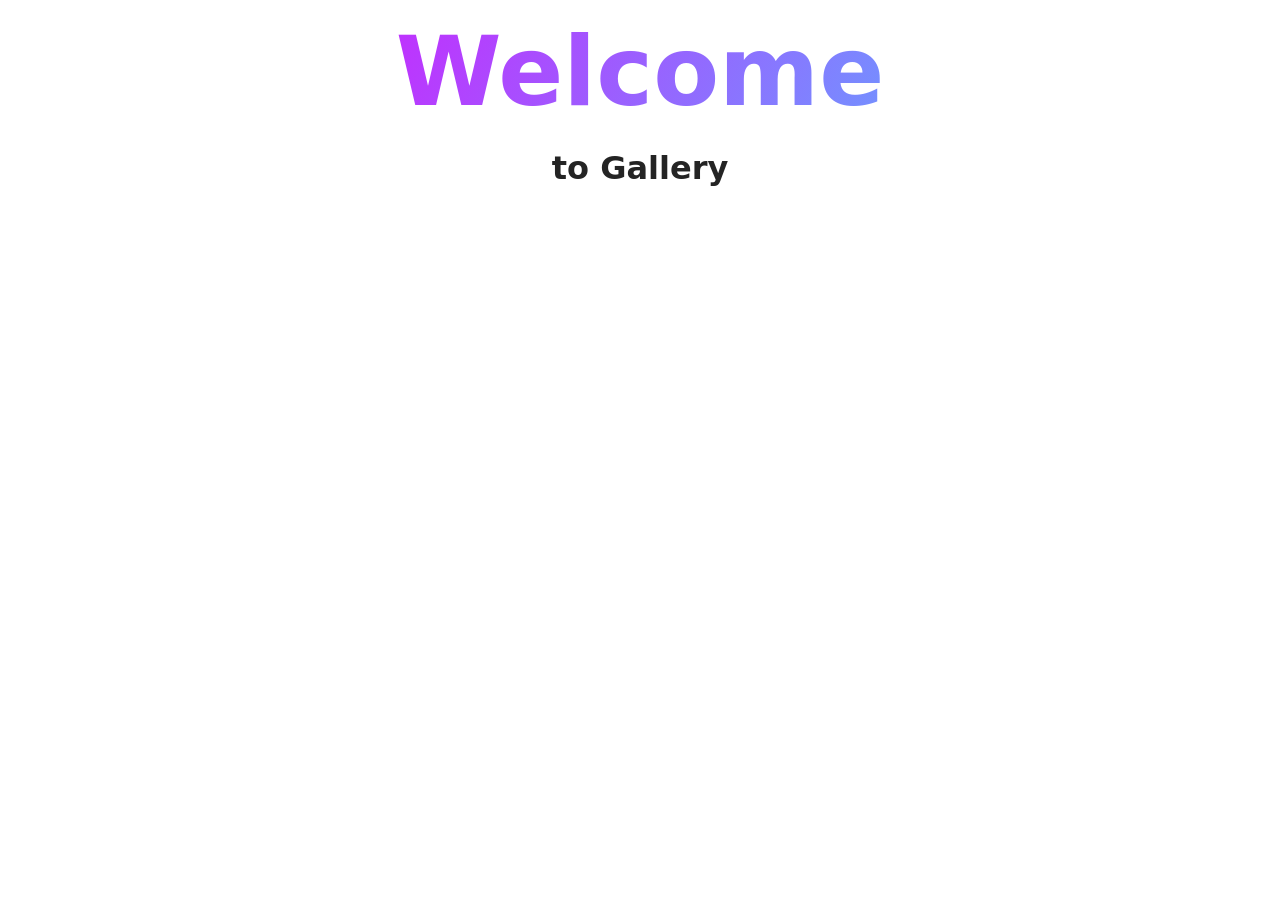
<file: src/1-gallery.html>
<!doctype html>
<html lang="en">
  <head>
    <meta charset="UTF-8" />
    <meta http-equiv="X-UA-Compatible" content="IE=edge" />
    <meta name="viewport" content="width=device-width, initial-scale=1.0" />
    <title>Gallery</title>
    <link rel="stylesheet" href="./css/styles.css" />
  </head>
  <body>
    <main>
      <div class="container">
        <h1 class="main-title">
          <span class="main-title-gradient">Welcome</span> to Gallery
        </h1>
        <load src="./partials/back-link.html" />
      </div>
      <ul class="gallery"></ul>
    </main>
    <script type="module" src="./js/1-gallery.js"></script>
  </body>
</html>
</file>
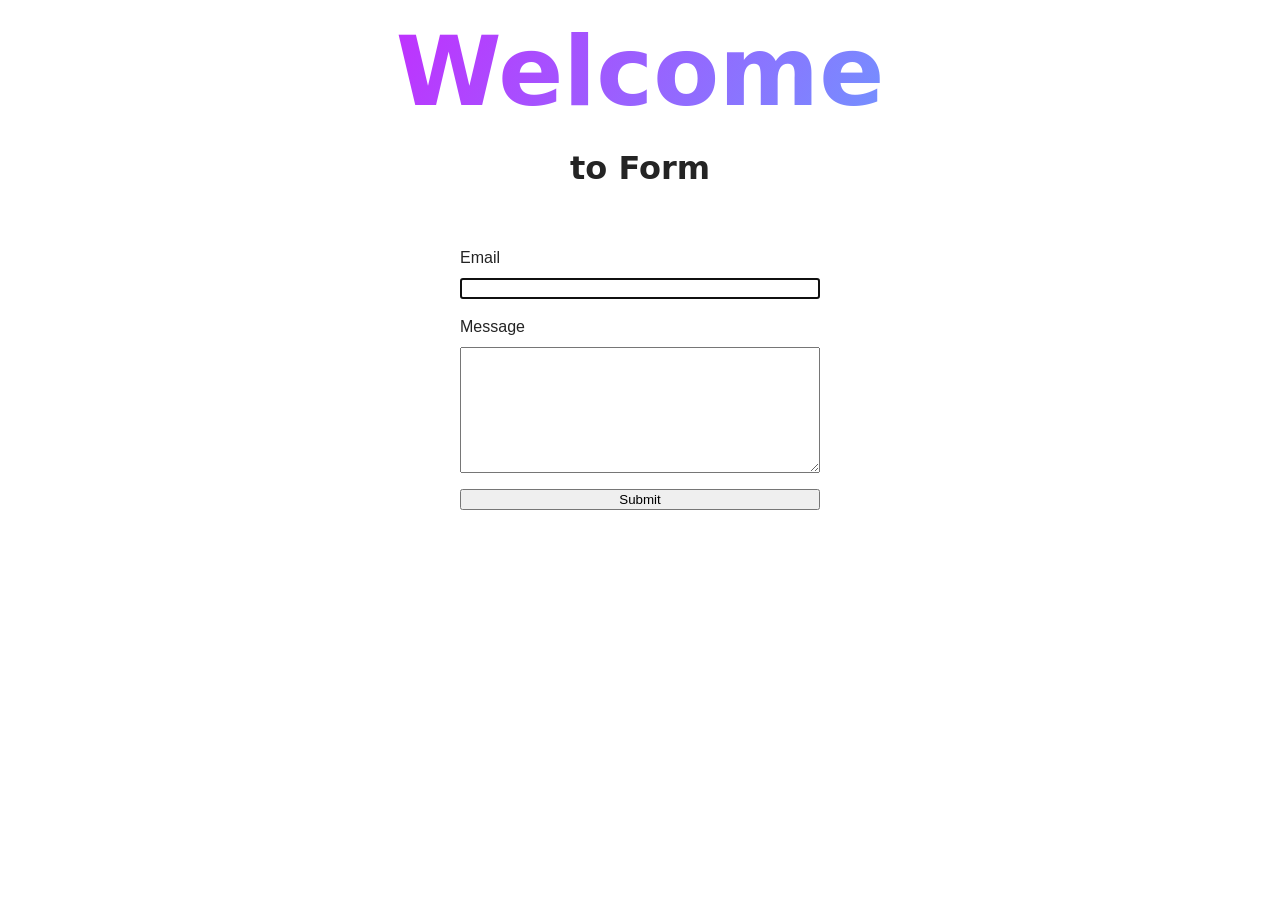
<file: src/2-form.html>
<!doctype html>
<html lang="en">
  <head>
    <meta charset="UTF-8" />
    <meta http-equiv="X-UA-Compatible" content="IE=edge" />
    <meta name="viewport" content="width=device-width, initial-scale=1.0" />
    <title>Form</title>
    <link rel="stylesheet" href="./css/styles.css" />
  </head>
  <body>
    <main>
      <div class="container">
        <h1 class="main-title">
          <span class="main-title-gradient">Welcome</span> to Form
        </h1>
        <load src="./partials/back-link.html" />
      </div>
      <form class="feedback-form" autocomplete="off">
        <label>
          Email
          <input type="email" name="email" autofocus />
        </label>
        <label>
          Message
          <textarea name="message" rows="8"></textarea>
        </label>
        <button type="submit">Submit</button>
      </form>
    </main>
    <script type="module" src="./js/2-form.js"></script>
  </body>
</html>
</file>
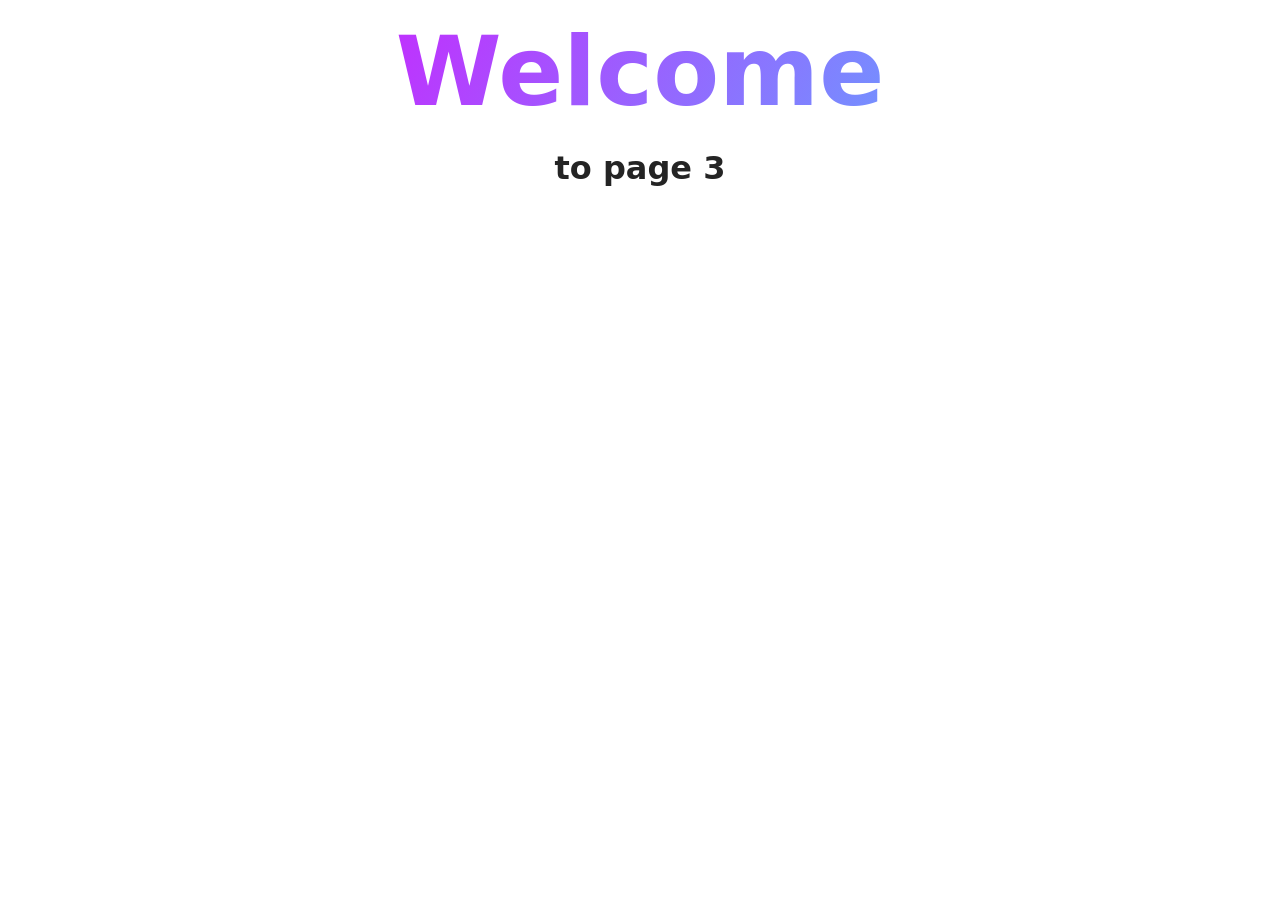
<file: src/page-3.html>
<!DOCTYPE html>
<html lang="en">
  <head>
    <meta charset="UTF-8" />
    <meta http-equiv="X-UA-Compatible" content="IE=edge" />
    <meta name="viewport" content="width=device-width, initial-scale=1.0" />
    <title>Page 3</title>
    <link rel="stylesheet" href="./css/styles.css" />
  </head>
  <body>
    <load
      src="./partials/header.html"
      icon-path="./img/sprite.svg#logo"
      highlight-curr="active"
    />

    <main>
      <div class="container">
        <h1 class="main-title">
          <span class="main-title-gradient">Welcome</span> to page 3
        </h1>
        <load src="./partials/back-link.html" />
      </div>
    </main>

    <load src="./partials/footer.html" />
  </body>
</html>
</file>
<file: src/css/styles.css>
/**
  |============================
  | include css partials with
  | default @import url()
  |============================
*/
/* Common styles */
@import url('./reset.css');
@import url('./base.css');
@import url('./container.css');
@import url('./animations.css');

/* Sections style */
@import url('./header.css');
@import url('./vite-promo.css');
@import url('./badges.css');
@import url('./back-link.css');
@import url('./footer.css');

.gallery {
  display: flex;
  flex-wrap: wrap;
  gap: 24px;

  list-style: none;
  margin: 30px;
  padding: 0;
  justify-content: center;
}

.gallery-item {
  flex-basis: calc((100% - 48px) / 3);
}
.gallery-link {
  display: block;
  text-decoration: none;
}

.gallery-image {
  aspect-ratio: 4 / 3;
  width: 100%;
  display: block;
  transition: transform 0.3s cubic-bezier(0.075, 0.82, 0.165, 1);
  object-fit: cover;
}
.gallery-image:hover {
  cursor: zoom-in;
  transform: scale(1.04);
}

.feedback-form {
  display: flex;
  flex-direction: column;
  gap: 16px;

  max-width: 360px;
  margin: 30px auto;
  padding: 24px;
  background-color: #fff;
  border-radius: 8px;
}

.feedback-form label {
  display: flex;
  flex-direction: column;
  gap: 8px;
  font-family: 'Montserrat', sans-serif;
  font-size: 16px;
}
</file>
